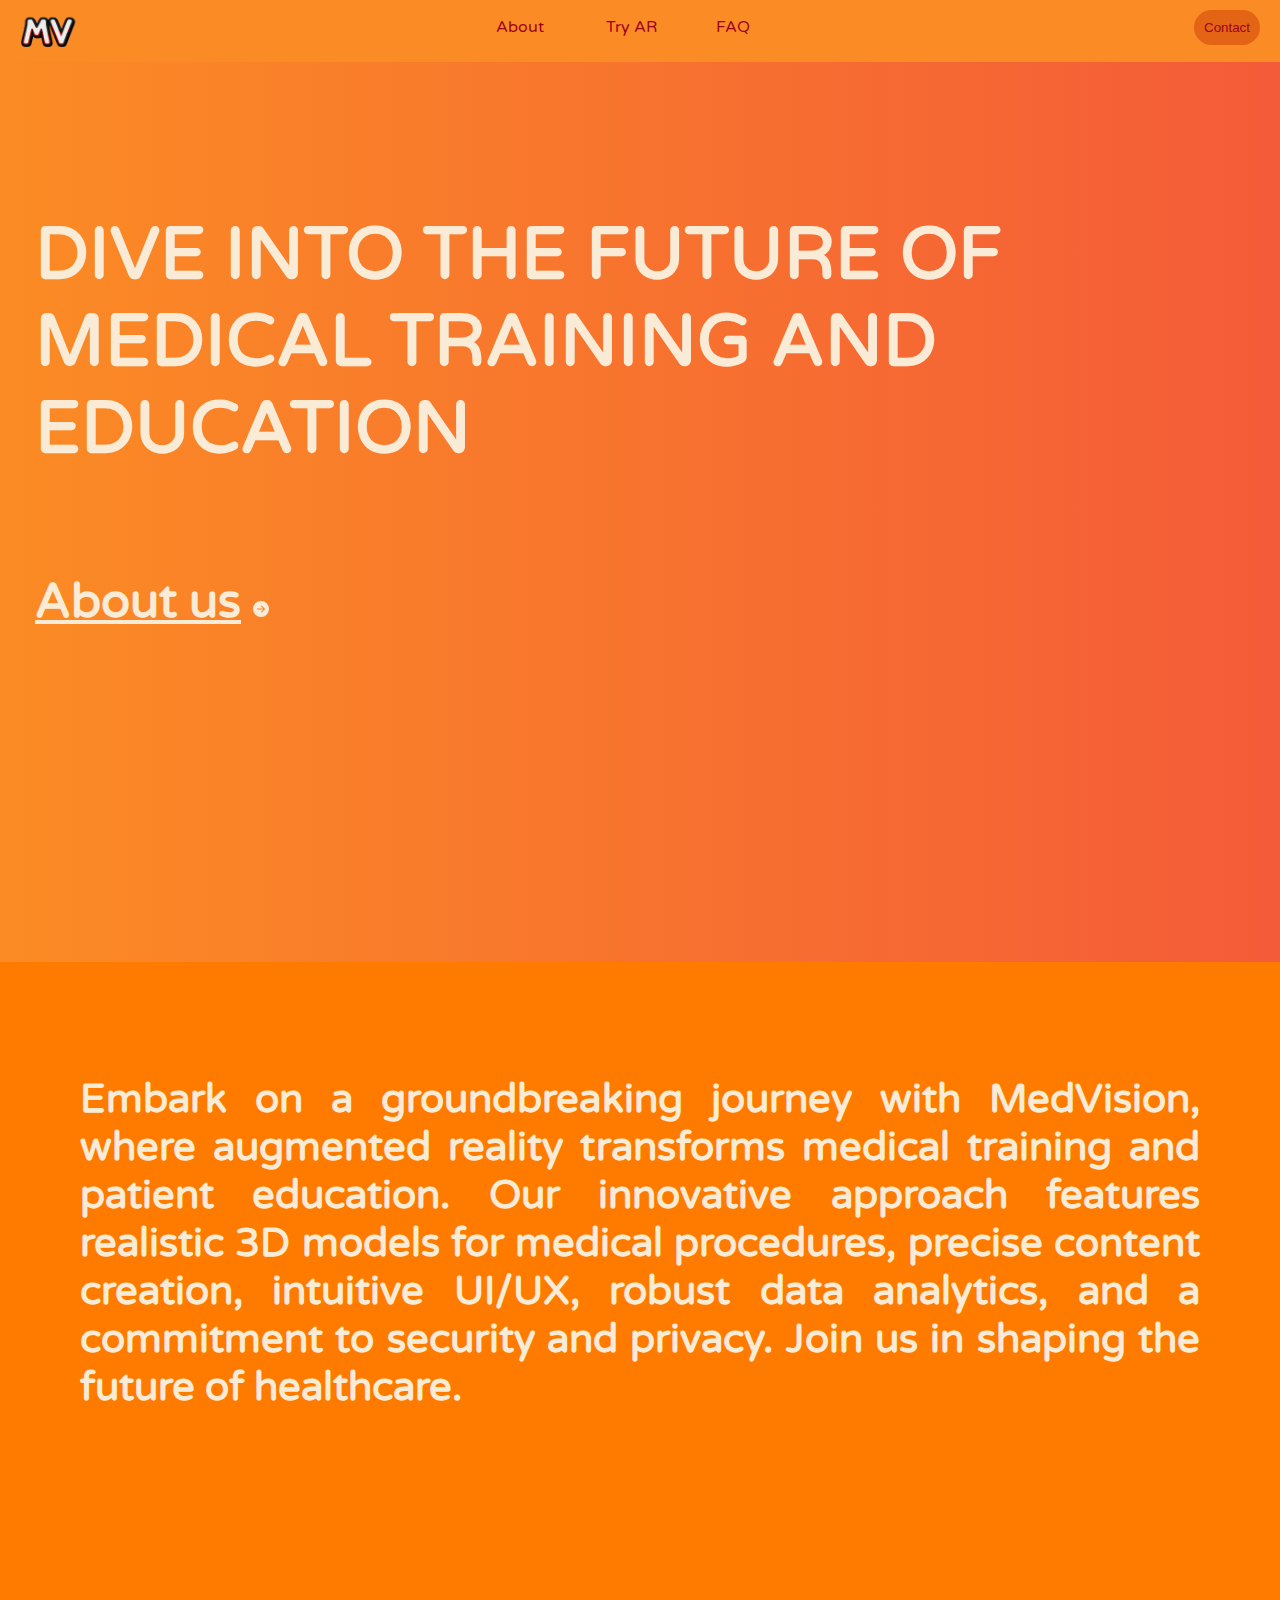
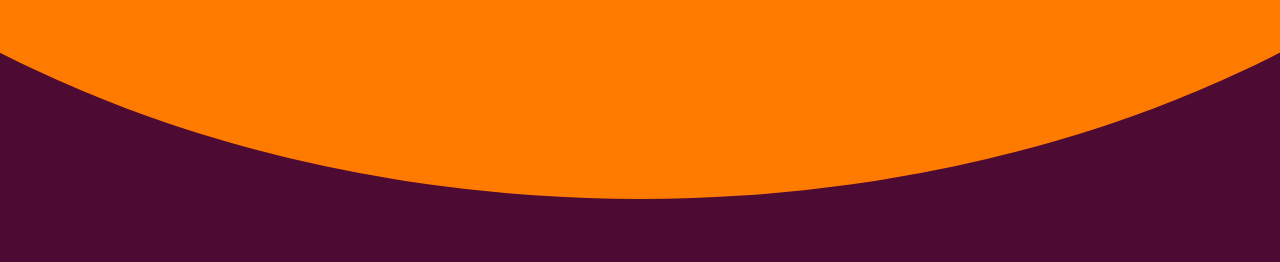
<file: index.html>
<!DOCTYPE html>
<html lang="en">
<head>
    <meta charset="UTF-8">
    <meta name="viewport" content="width=device-width, initial-scale=1.0">
    <link rel="stylesheet" href="./project.css">
    <link rel="preconnect" href="https://fonts.googleapis.com">
    <link rel="preconnect" href="https://fonts.gstatic.com" crossorigin>
    <link href="https://fonts.googleapis.com/css2?family=Caveat&family=Libre+Baskerville&family=Nunito+Sans:ital,opsz,wght@1,6..12,500&family=Poppins&family=Varela+Round&display=swap" rel="stylesheet">
    <title>MedVision</title>
    
</head>
<body class="mainpage">
<div class="main">
    <div class="Navigation">
        <nav class="Nav">
            <div class="Nav-logo" style="background-color: #FB8B24;">             
                <img src="./medvisionlogo.png" width="auto" height="45" alt="MedVision Logo">
            </div>
            <ul class="Nav-bar">
                <li class="Nav-item">
                    <a href="./about.html">About</a>
                </li>
                <li class="Nav-item">
                    <a href="#">Try AR</a>
                </li>
                <li class="Nav-item">
                    <a href="#">FAQ</a>
                </li>
            </ul>
            <div class="contact" style="background-color: #FB8B24;">               
                <a href="#"><button class="Nav-button">Contact</button></a>             
            </div>
        </nav>
    </div>
    <div class="display">
        <h1 style="color: antiquewhite;">DIVE INTO THE FUTURE OF MEDICAL TRAINING AND EDUCATION</h1>
        <h2><a href="./about.html" style="text-decoration: none;"><span style="color: antiquewhite;"> <u>About us</u>  <svg  xmlns="http://www.w3.org/2000/svg" width="16" height="16" fill="currentColor" class="bi bi-arrow-right-circle-fill" viewBox="0 0 16 16">
            <path d="M8 0a8 8 0 1 1 0 16A8 8 0 0 1 8 0M4.5 7.5a.5.5 0 0 0 0 1h5.793l-2.147 2.146a.5.5 0 0 0 .708.708l3-3a.5.5 0 0 0 0-.708l-3-3a.5.5 0 1 0-.708.708L10.293 7.5z"/>
          </svg></span></a></h2>
    </div>
    <div class="display-2">
        <p>Embark on a groundbreaking journey with MedVision, where augmented reality transforms medical training and patient education. Our innovative approach features realistic 3D models for medical procedures, precise content creation, intuitive UI/UX,
            robust data analytics, and a commitment to security and privacy. Join us in shaping the future of healthcare.</p>
    </div>
</div>
</body>
</html>
</file>
<file: project.css>
/*login popup*/

.login-container{
    display: none;
    justify-content: center;
    position: fixed;
    top: -100px;
    height: 150vh; 
    width: 100vw;
    backdrop-filter: blur(10px);
    z-index: 199;

}

.login-popup{
    margin-top: 45vh;
    position: fixed;
    z-index: 200;
    height: 25%;
    width: 30%;
    border: solid;
    background-color: white;
    display: flex;
    justify-content: center;
    align-items: center;
}


/*index page*/
* {
    box-sizing: border-box;
    margin: 0;
    padding: 0;
}

/*for scroll bar*/
::-webkit-scrollbar {
    width: 10px;
  }
  

  ::-webkit-scrollbar-track {
    background: #f1f1f1;
  }
  

  ::-webkit-scrollbar-thumb {
    background: #c76203;
  }
  

  ::-webkit-scrollbar-thumb:hover {
    background: #555;
  } 


body {
    font-family: 'Varela Round', sans-serif;
    background-color: #4d0a33;
}


.main {
    width: 100%;
    margin: 0 auto;
}

.Nav {
    display: flex;
    justify-content: space-between;
    align-items: center;
    gap: 20px;
    /* position: fixed;
    width: 100%; */
    padding: 2px 20px 10px;
    background-color: #FB8B24;
    z-index: 250;
}

.Nav-bar{
    list-style: none;
    display: grid;
    grid-template-columns: 1fr 1fr 1fr;
    gap:50px;
    background-color: #FB8B24;
    padding: 0;
}

.Nav-item {
    display: flex;
    justify-content: center;
    border-radius: 10px;
}
.Nav-item a{
    border-radius: 10px;
}
a{
    width: 60px;
}
li, .Nav-item a, .Nav-button {
    color: #9A031E;
    font-size: clamp(12px,medium,medium);
    font-weight: 500;
    background-color: #FB8B24;
 
}

.Nav-item > a:hover{
    background-color: #de5c0bea;
    border-radius: 10px;
    transition-delay: 0.15s;
}

.Nav-button {
    border: none;
    background-color: #E36414;
    border-radius: 35px;
    padding: 10px;
    color: #9A031E;
}

.Nav-button:hover,
.Nav-logo:hover {
    background-color: #de5c0bea;
    transition-delay: 0.15s;
}

.Nav-item a:link,
.Nav-item a:hover,
.Nav-item a:active,
button:link,
button:hover,
button:active {
    text-decoration: none;
}

button:hover,
.Nav-logo:hover {
    cursor: pointer;
}

.display{
    width: 100%;
    height: 100vh;
    display: flex;
    flex-direction: column;
    gap: 100px;
    padding: 150px 35px;
}

.display h1{
    font-size: 4.5rem;
}
.display h2{
    font-size: 3rem;
}

/*for background on first display*/
.display { 
	background: rgb(251,139,36);
    background: linear-gradient(90deg, rgba(251,139,36,1) 0%, rgba(237,43,77,1) 50%, rgba(180,112,17,1) 100%);
    background-size: 400% 400%;
	animation: gradient 15s ease infinite;
	height: 100vh;
}

@keyframes gradient {
	0% {
		background-position: 0 50%;
	}
	50% {
		background-position: 100% 50%;
	}
	100% {
		background-position: 0 50%;
	}
}
/*display 2 content */
.display-2{
    width: 100%;
    height: 100vh;
    clip-path:ellipse(85% 85% at 50% 8%);
    display: grid;
    place-content: center;  
    grid-template-columns: repeat(16,1fr);
    grid-template-rows: repeat(16,1fr);
    text-align: justify;
    background: #ff7b00;

}

.display-2 p{
    grid-column-start: 2;
    grid-column-end: 16 ;
    grid-row-start: 3;
    grid-row-end: 9;
    font-size: 40px;
    color: antiquewhite;
    font-weight: bolder;
}






/*about webpage*/
#second{
    background-color: white;
}

.paraeffect-1{
    background-image: url(./med-students-para.jpg);
    height: 100vh;
    width: 100%;
    background-repeat: no-repeat;
    background-size: cover;
    background-attachment: fixed;
    display: flex;
    justify-content: center;
    align-items: center;
}

.paraeffect-1 p{
    color:burlywood;
    text-shadow: 10px 10px 30px #000;
    font-weight: bolder;
    height: 20%;
    width: 1000px;
    font-size: clamp(1rem,3rem,4rem);
    padding: 20px;
}

.context-one,.context-two{
    height: clamp(350px,50%,auto);
    width: 100%;
    padding: 30px 45px;
    display: flex;
    align-items:  center;
    flex-direction: column;
    gap: 20px;    
}

.context-one h3{
   font-size: 2rem;
   display: block;
   font-weight: bolder;
}
.context-one p{
    display: block;
    font-size: 1.5rem;
    color: #777;
}
.paraeffect-2{
    height: 400px;
    width: 100%;
    display: flex;
    align-items: center;
    justify-content: center;
    background-image: url(./heart-para.jpg);
    background-repeat: no-repeat;
    background-attachment: fixed;
    background-size: cover;
}

.paraeffect-2 p{
    font-size: clamp(2rem,4.5vw,9rem);
    font-weight: bolder;
    color: burlywood;
    text-shadow: 10px 10px 30px #000;
}

.context-two p{
    padding-top: 20px;
    display: block;
    font-size: 1.5rem;
    color: #777;
}

.paraeffect-3{
    height: 400px;
    width: 100%;
    display: flex;
    align-items: center;
    justify-content: center;
    background-image: url(./heart-para.jpg);
    background-repeat: no-repeat;
    background-attachment: fixed;
    background-size: cover;
}
.paraeffect-3 p{
    font-size: clamp(2rem,4.5vw,9rem);
    font-weight: bolder;
    color: burlywood;
    text-shadow: 10px 10px 30px #000;
}

.context-three{
    height: auto;
    width: 100%;
    padding: 30px 45px;
    display: flex;
    align-items:  center;
    flex-direction: column;
    gap: 20px;    
}

.team{
    display: flex;
    justify-content: space-between;
}
.team-member{
    margin:clamp(20px,50px,70px);
}

.member-img{
    height: clamp(75px,300px,400px);
    width: clamp(75px,300px,400px);
    border-radius: 50%;
    border: 3px solid #000;
}
.member-name{
    display: flex;
    justify-content: center;
    padding-top: 10px;
}

.paraeffect-4{
    height: 100vh;
    width: 100%;
    display: flex;
    align-items: center;
    justify-content: center;
    background-image: url(./med-students-para.jpg);
    background-repeat: no-repeat;
    background-attachment: fixed;
    background-size: cover;
}
.paraeffect-4 p{
    font-size: clamp(2rem,4.5vw,9rem);
    font-weight: bolder;
    color: burlywood;
    text-shadow: 10px 10px 30px #000;
}


@media (max-width: 768px) {
   
    /*for mobile site remove contact and only img and grid*/
    .Nav-logo img{
        height: 65px;
    }  

    .login{
        display: none;
    }

    .display{
        padding: 100px 35px;
    }

    .display h1{
        font-size: 3.1rem;
    }

    .display-2{
        width: 100%;
        height: 100vh;
        clip-path:ellipse(100% 75% at 50% 8%);
        background: #ff7b00;

    }
    .display-2 p{
        
        font-size: 30px;
        border-radius: 35%;
        text-align: center;
        grid-row-start: 2;
        }


        /*about page*/
.team{
    flex-direction: column;
}
.team-member{
    display: flex;/*checkpoint*/
    flex-direction: column;
}

}

@media (max-width: 420px){
    .display-2 p{
        
        font-size: 24px;
        border-radius: 35%;
        text-align: center;
        grid-row-start: 2;
        width: 100%;
        height: 100vh;
        background-color: rgb(227, 110, 1);
        clip-path:ellipse(100% 75% at 50% 8%);

        
        }
}
/*for removing scroll on mobile not working!!!!*/
@media only screen and (max-device-width: 768px) {
    .paraeffect-1,.paraeffect-2,.paraeffect-3,.paraeffect-4 {
      background-attachment: scroll;
      background-position: center;
    }

  }
</file>
